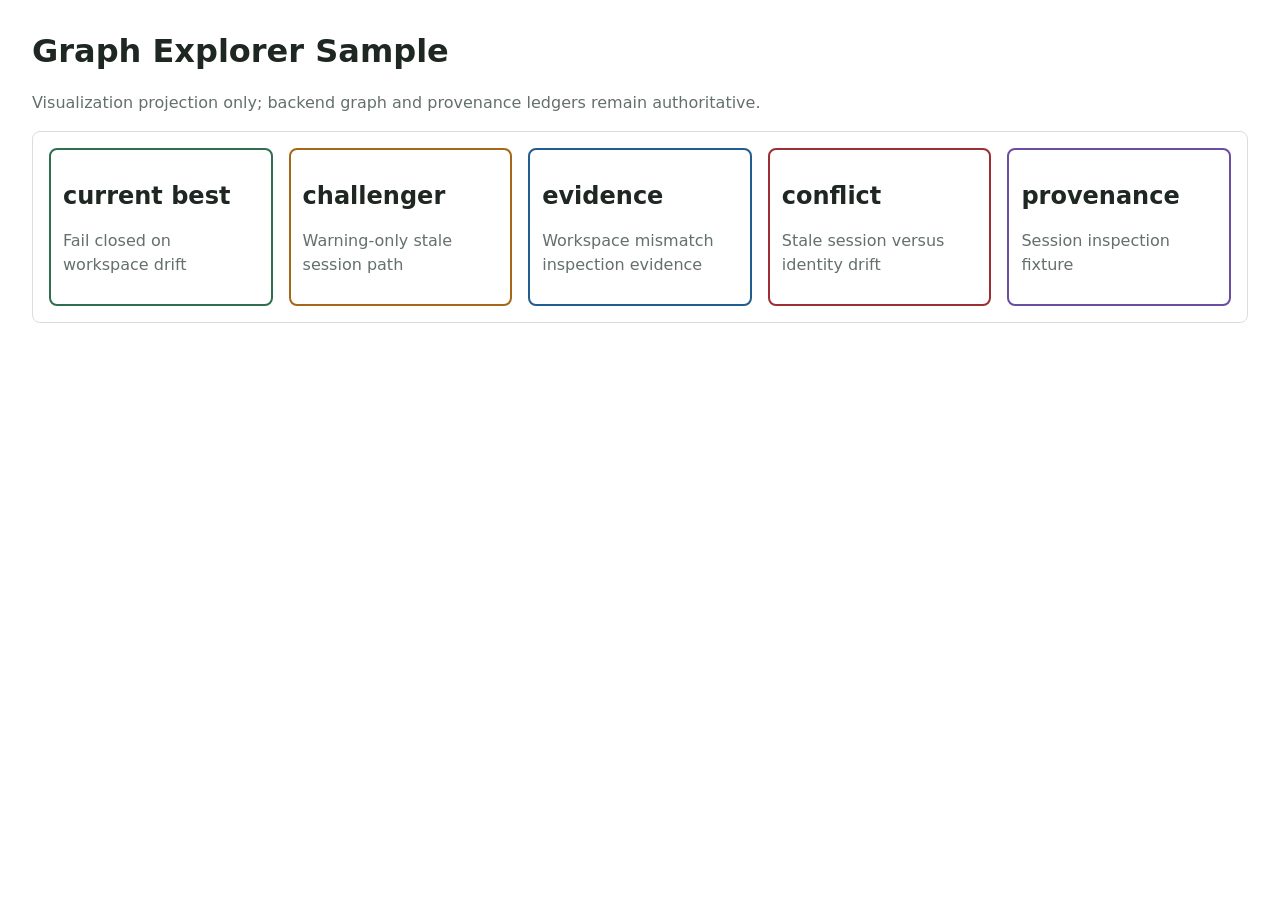
<file: docs/graph-explorer-sample.html>
<!doctype html>
<html lang="en">
  <head>
    <meta charset="utf-8">
    <title>Graph Explorer Sample</title>
    <style>
      body {
        color: #1f2723;
        font-family: system-ui, -apple-system, BlinkMacSystemFont, "Segoe UI", sans-serif;
        margin: 2rem;
      }
      #graphCanvas {
        border: 1px solid #d9ded6;
        border-radius: 8px;
        display: grid;
        gap: 1rem;
        grid-template-columns: repeat(5, minmax(130px, 1fr));
        padding: 1rem;
      }
      article {
        border: 2px solid #64706a;
        border-radius: 8px;
        min-height: 112px;
        padding: 0.75rem;
      }
      .current-best {
        border-color: #2f6f4e;
      }
      .challenger {
        border-color: #a56818;
      }
      .evidence {
        border-color: #235c8f;
      }
      .conflict {
        border-color: #9b2f32;
      }
      .provenance {
        border-color: #6b4da1;
      }
      p {
        color: #64706a;
        line-height: 1.45;
      }
    </style>
  </head>
  <body>
    <h1>Graph Explorer Sample</h1>
    <p>Visualization projection only; backend graph and provenance ledgers remain authoritative.</p>
    <main id="graphCanvas">
      <article class="current-best">
        <h2>current best</h2>
        <p>Fail closed on workspace drift</p>
      </article>
      <article class="challenger">
        <h2>challenger</h2>
        <p>Warning-only stale session path</p>
      </article>
      <article class="evidence">
        <h2>evidence</h2>
        <p>Workspace mismatch inspection evidence</p>
      </article>
      <article class="conflict">
        <h2>conflict</h2>
        <p>Stale session versus identity drift</p>
      </article>
      <article class="provenance">
        <h2>provenance</h2>
        <p>Session inspection fixture</p>
      </article>
    </main>
  </body>
</html>
</file>
